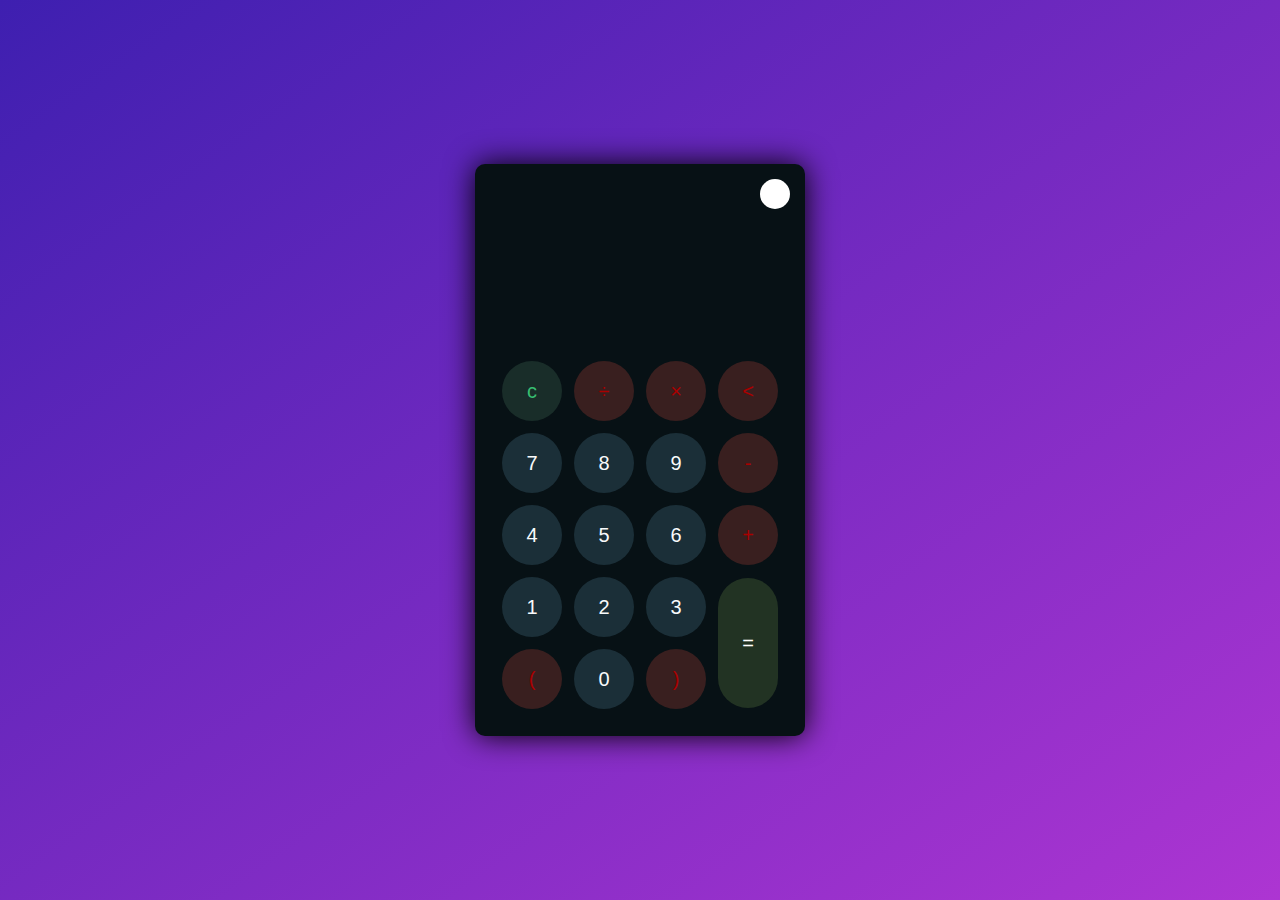
<file: index.html>
<!DOCTYPE html>
<html lang="en">

<head>
  <meta charset="UTF-8">
  <meta http-equiv="x-UA-Compatible" content="IE=edge">
  <meta name="viewport" content="width=device-width, initial-scale=1.0">
  <link rel="stylesheet" href="style.css">
  <title>Calculadora
  </title>
</head>

<body>
  <div class="container">
    <div class="calculator dark">
      <div class="theme-toggler active">
        <i class="toggler-icon"></i>
      </div>
      <div class="display-screen">
        <div id="display"></div>
      </div>
      <div class="buttons">
        <table>
          <tr>
            <td><button class="btn-operator" id="clear">c</button></td>
            <td><button class="btn-operator" id="/">&divide;</button></td>
            <td><button class="btn-operator" id="*">&times;</button></td>
            <td><button class="btn-operator" id="backspace">
                < </button>
            </td>
          </tr>

          <tr>
            <td><button class="btn-number" id="7">7</button></td>
            <td><button class="btn-number" id="8">8</button></td>
            <td><button class="btn-number" id="9">9</button></td>
            <td><button class="btn-operator" id="-">-</button></td>
          </tr>

          <tr>
            <td><button class="btn-number" id="4">4</button></td>
            <td><button class="btn-number" id="5">5</button></td>
            <td><button class="btn-number" id="6">6</button></td>
            <td><button class="btn-operator" id="+">+</button></td>
          </tr>

          <tr>
            <td><button class="btn-number" id="1">1</button></td>
            <td><button class="btn-number" id="2">2</button></td>
            <td><button class="btn-number" id="3">3</button></td>
            <td rowspan="2"><button class="btn-equal" id="equal">=</button></td>
          </tr>

          <tr>
            <td><button class="btn-operator" id="(">(</button></td>
            <td><button class="btn-number" id="0">0</button></td>
            <td><button class="btn-operator" id=")">)</button></td>
          </tr>
        </table>
      </div>
    </div>
  </div>
  <script src="script.js"></script>
</body>

</html>
</file>
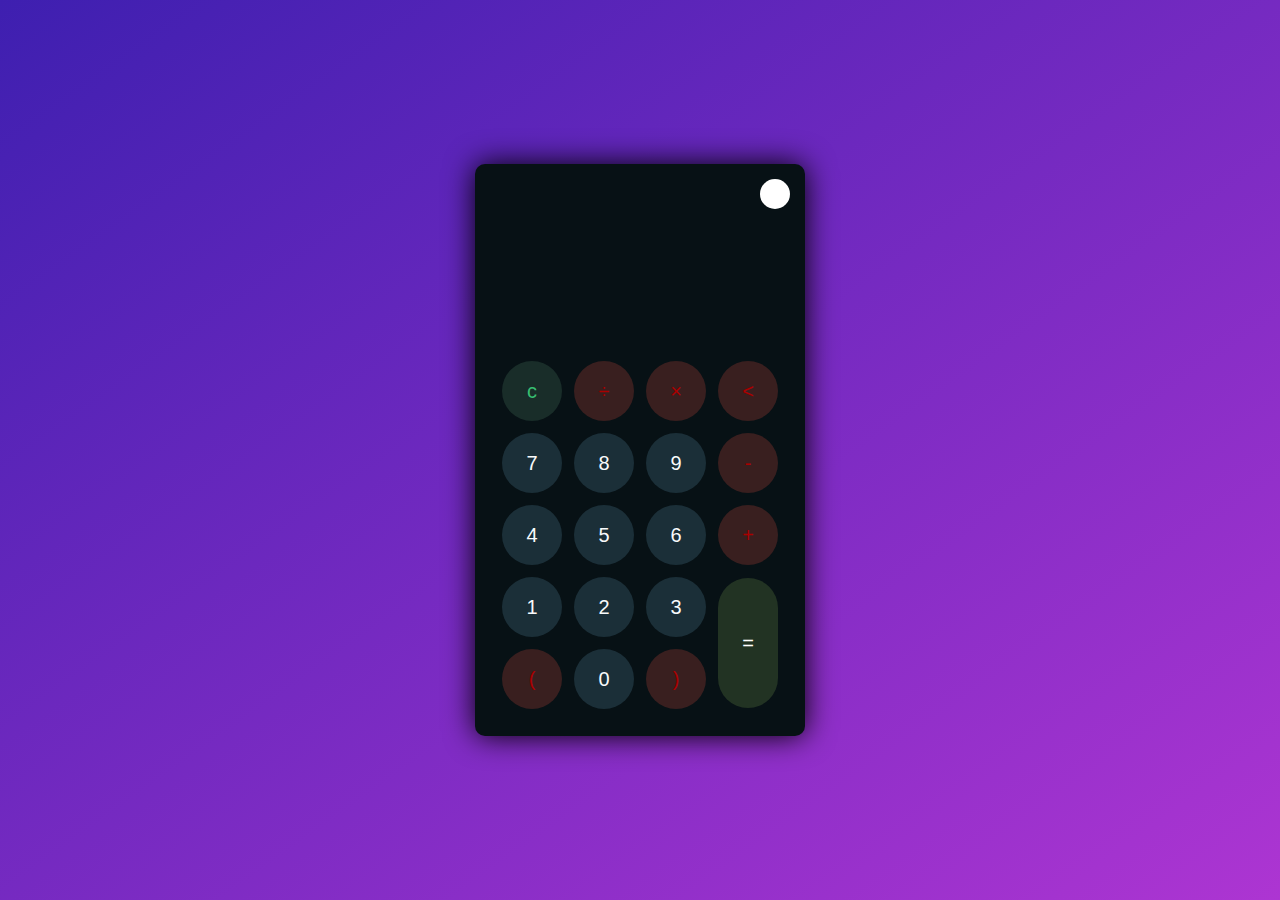
<file: calculadora.html>
<!DOCTYPE html>
<html lang="en">

<head>
  <meta charset="UTF-8">
  <meta http-equiv="x-UA-Compatible" content="IE=edge">
  <meta name="viewport" content="width=device-width, initial-scale=1.0">
  <link rel="stylesheet" href="style.css">
  <title>Calculadora
  </title>
</head>

<body>
  <div class="container">
    <div class="calculator dark">
      <div class="theme-toggler active">
        <i class="toggler-icon"></i>
      </div>
      <div class="display-screen">
        <div id="display"></div>
      </div>
      <div class="buttons">
        <table>
          <tr>
            <td><button class="btn-operator" id="clear">c</button></td>
            <td><button class="btn-operator" id="/">&divide;</button></td>
            <td><button class="btn-operator" id="*">&times;</button></td>
            <td><button class="btn-operator" id="backspace">
                < </button>
            </td>
          </tr>

          <tr>
            <td><button class="btn-number" id="7">7</button></td>
            <td><button class="btn-number" id="8">8</button></td>
            <td><button class="btn-number" id="9">9</button></td>
            <td><button class="btn-operator" id="-">-</button></td>
          </tr>

          <tr>
            <td><button class="btn-number" id="4">4</button></td>
            <td><button class="btn-number" id="5">5</button></td>
            <td><button class="btn-number" id="6">6</button></td>
            <td><button class="btn-operator" id="+">+</button></td>
          </tr>

          <tr>
            <td><button class="btn-number" id="1">1</button></td>
            <td><button class="btn-number" id="2">2</button></td>
            <td><button class="btn-number" id="3">3</button></td>
            <td rowspan="2"><button class="btn-equal" id="equal">=</button></td>
          </tr>

          <tr>
            <td><button class="btn-operator" id="(">(</button></td>
            <td><button class="btn-number" id="0">0</button></td>
            <td><button class="btn-operator" id=")">)</button></td>
          </tr>
        </table>
      </div>
    </div>
  </div>
  <script src="script.js"></script>
</body>

</html>
</file>
<file: style.css>
*{
padding: 0;
  margin: 0;
  box-sizing: border-box;
  outline: 0;
  transition: all 0.5s ease;
}

body {
  font-family: sans-serif;
}
 
a {
  text-decoration: none;
color: #fff;
}

body{
  background-image: linear-gradient(to bottom right, rgb(62, 31, 176),rgb(173, 53, 210));
}

.container {
  height: 100vh;
  width: 100vw;
  display: grid;
  place-items: center;
}

.calculator {
  position: relative;
  height: auto;
  width: auto;
  padding: 20px;
  border-radius: 10px;
  box-shadow: 0 0 30px #000;
}

.theme-toggler{
  position: absolute;
  top: 30px;
  right: 30px;
  color: #fff;
  cursor: pointer;
  z-index: 1;
}

.theme-toggler.active{
  color: #333;
}

.theme-toggler.active::before{
  background-color: #fff;
}

.theme-toggler::before{
  content: '';
  height: 30px;
  width: 30px;
  position: absolute;
  top: 50%;
  transform: translate(-50%,-50%);
  border-radius: 50%;
  background-color: #333;
  z-index: -1;
}

#display{
  margin: 0 10px;
  height: 150px;
  width: auto;
  max-width: 270px;
  display: flex;
  align-items: flex-end;
  justify-content: flex-end;
  font-size: 30px;
  margin-bottom: 20px;
  overflow-x: scroll;
}

#display::-webkit-scrollbar{
  display: block;
  height: 3px;
}

button{
  height: 60px;
  width: 60px;
  border: 0;
  border-radius: 30px;
  margin: 5px;
  font-size: 20px;
  cursor: pointer;
  transition: all 200ms ease;
}

button:hover{
  transform: scale(1.1);
}

button#equal {
height: 130px;
}

/* tema claro */ 

.calculator{
  background-color: #fff;
}

.calculator #display{
  color: #0a1e23;
}

.calculator button#clear{
  background-color:#fcdacc ;
  color: #fc4552;
}

.calculator button.btn-number{
  background-color: #ade1fd;
  color: #000;
}

.calculator button.btn-operator{
  background-color: #beb8fa;
  color: #5d5dfa;
}

.calculator button.btn-equal{
  background-color: #adf9e7;
  color: #000;
}

/* tema escuro */

.calculator.dark {
  background-color: #071115;
}

.calculator.dark #display{
  color: #f8fafd;
}

.calculator.dark button#clear{
background-color: #192d29;
color: #37bd71;
}

.calculator.dark button.btn-number{
  background-color: #1b2f38;
  color: #f8fafb;
}

.calculator.dark button.btn-operator{
  background-color: #391f1f;
  color: #aa0000;
}

.calculator.dark button.btn-equal{
  background-color: #223323;
  color: #ffffff;
}
</file>
